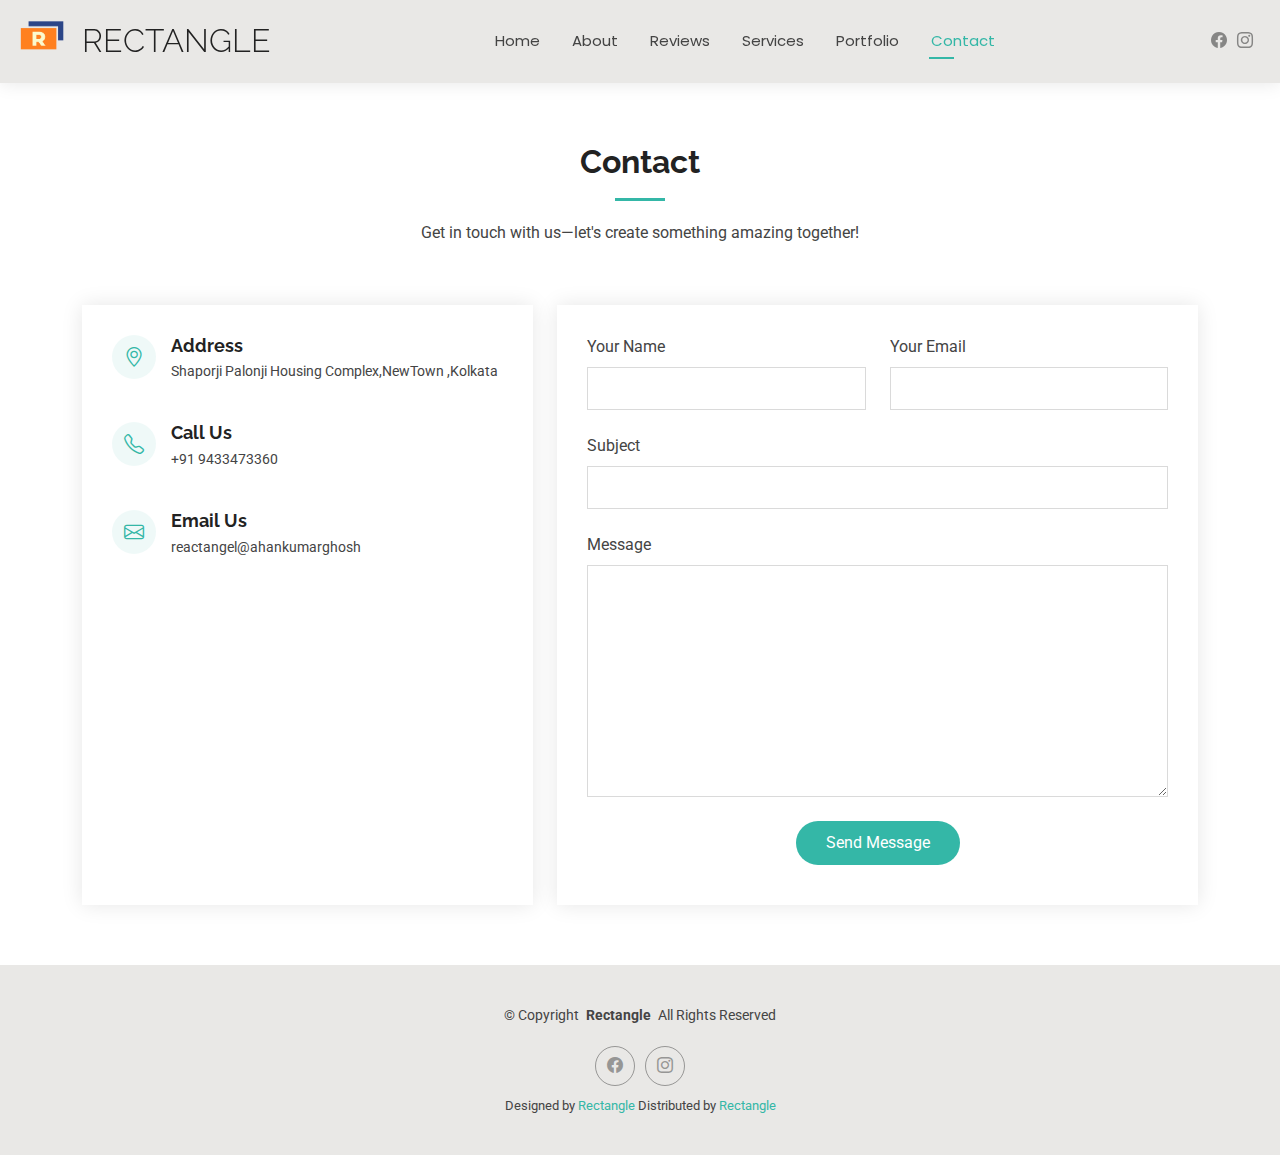
<file: Reactangel/contact.html>
<!DOCTYPE html>
<html lang="en">

<head>
  <meta charset="utf-8">
  <meta content="width=device-width, initial-scale=1.0" name="viewport">
  <title>Contact - Rectangle</title>
  <meta name="description" content="">
  <meta name="keywords" content="">

  <!-- Favicons -->
  <link href="assets/img/favicon.svg" rel="icon">
  <link href="assets/img/apple-touch-icon.png" rel="apple-touch-icon">

  <!-- Fonts -->
  <link href="https://fonts.googleapis.com" rel="preconnect">
  <link href="https://fonts.gstatic.com" rel="preconnect" crossorigin>
  <link href="https://fonts.googleapis.com/css2?family=Roboto:ital,wght@0,100;0,300;0,400;0,500;0,700;0,900;1,100;1,300;1,400;1,500;1,700;1,900&family=Poppins:ital,wght@0,100;0,200;0,300;0,400;0,500;0,600;0,700;0,800;0,900;1,100;1,200;1,300;1,400;1,500;1,600;1,700;1,800;1,900&family=Raleway:ital,wght@0,100;0,200;0,300;0,400;0,500;0,600;0,700;0,800;0,900;1,100;1,200;1,300;1,400;1,500;1,600;1,700;1,800;1,900&display=swap" rel="stylesheet">

  <!-- Vendor CSS Files -->
  <link href="assets/vendor/bootstrap/css/bootstrap.min.css" rel="stylesheet">
  <link href="assets/vendor/bootstrap-icons/bootstrap-icons.css" rel="stylesheet">
  <link href="assets/vendor/aos/aos.css" rel="stylesheet">
  <link href="assets/vendor/swiper/swiper-bundle.min.css" rel="stylesheet">
  <link href="assets/vendor/glightbox/css/glightbox.min.css" rel="stylesheet">

  <!-- Main CSS File -->
  <link href="assets/css/main.css" rel="stylesheet">


</head>

<body class="contact-page">

  <header id="header" class="header d-flex align-items-center light-background sticky-top">
    <div class="container-fluid position-relative d-flex align-items-center justify-content-between">

      <a href="index.html" class="logo d-flex align-items-center me-auto me-xl-0">
        <!-- Uncomment the line below if you also wish to use an image logo -->
         <img src="assets/img/logo.png" alt="Logo" style="max-height: 50px; width: auto;"> 
        <h1 class="sitename">Rectangle</h1>
      </a>

      <nav id="navmenu" class="navmenu">
        <ul>
          <li><a href="index.html">Home</a></li>
          <li><a href="about.html">About</a></li>
          <li><a href="resume.html">Reviews</a></li>
          <li><a href="services.html">Services</a></li>
          <li><a href="portfolio.html">Portfolio</a></li>
          <li><a href="contact.html" class="active">Contact</a></li>
        </ul>
        <i class="mobile-nav-toggle d-xl-none bi bi-list"></i>
      </nav>

      <div class="header-social-links">
        <a href="https://www.facebook.com/profile.php?id=61556754236278" class="facebook"><i class="bi bi-facebook"></i></a>
        <a href="https://www.instagram.com/the_rectangle.in/?hl=en" class="instagram"><i class="bi bi-instagram"></i></a>
      </div>

    </div>
  </header>

  <main class="main">

    <!-- Contact Section -->
    <section id="contact" class="contact section">

      <!-- Section Title -->
      <div class="container section-title" data-aos="fade-up">
        <h2>Contact</h2>
        <p>Get in touch with us—let's create something amazing together!</p>
      </div><!-- End Section Title -->

      <div class="container" data-aos="fade-up" data-aos-delay="100">

        <div class="row gy-4">

          <div class="col-lg-5">

            <div class="info-wrap">
              <div class="info-item d-flex" data-aos="fade-up" data-aos-delay="200">
                <i class="bi bi-geo-alt flex-shrink-0"></i>
                <div>
                  <h3>Address</h3>
                  <p>Shaporji Palonji Housing Complex,NewTown ,Kolkata</p>
                </div>
              </div><!-- End Info Item -->

              <div class="info-item d-flex" data-aos="fade-up" data-aos-delay="300">
                <i class="bi bi-telephone flex-shrink-0"></i>
                <div>
                  <h3>Call Us</h3>
                  <p>+91 9433473360</p>
                </div>
              </div><!-- End Info Item -->

              <div class="info-item d-flex" data-aos="fade-up" data-aos-delay="400">
                <i class="bi bi-envelope flex-shrink-0"></i>
                <div>
                  <h3>Email Us</h3>
                  <p>reactangel@ahankumarghosh</p>
                </div>
              </div><!-- End Info Item -->

              <iframe src="https://www.google.com/maps/embed?pb=!1m21!1m12!1m3!1d3684.245124622916!2d88.50650308758063!3d22.569933613906173!2m3!1f0!2f0!3f0!3m2!1i1024!2i768!4f13.1!4m6!3e3!4m0!4m3!3m2!1d22.570741042889743!2d88.50935695800973!5e0!3m2!1sen!2sin!4v1743073403589!5m2!1sen!2sin" frameborder="0" style="border:0; width: 100%; height: 270px;" allowfullscreen="" loading="lazy" referrerpolicy="no-referrer-when-downgrade"></iframe>
            </div>
          </div>

          <div class="col-lg-7">
            <form  id="contact-form" class="php-email-form" data-aos="fade-up" data-aos-delay="200">
              <div class="row gy-4">

                <div class="col-md-6">
                  <label for="name-field" class="pb-2">Your Name</label>
                  <input type="text" name="name" id="name-field" class="form-control" required="">
                </div>

                <div class="col-md-6">
                  <label for="email-field" class="pb-2">Your Email</label>
                  <input type="email" class="form-control" name="email" id="email-field" required="">
                </div>

                <div class="col-md-12">
                  <label for="subject-field" class="pb-2">Subject</label>
                  <input type="text" class="form-control" name="subject" id="subject-field" required="">
                </div>

                <div class="col-md-12">
                  <label for="message-field" class="pb-2">Message</label>
                  <textarea class="form-control" name="message" rows="10" id="message-field" required=""></textarea>
                </div>

                <div class="col-md-12 text-center">
                  <div class="loading">Loading</div>
                  <div class="error-message"></div>
                  <div class="sent-message">Your message has been sent. Thank you!</div>

                  <button type="submit">Send Message</button>
                </div>

              </div>
            </form>
          </div><!-- End Contact Form -->

        </div>

      </div>

    </section><!-- /Contact Section -->

  </main>

  <footer id="footer" class="footer light-background">

    <div class="container">
      <div class="copyright text-center ">
        <p>© <span>Copyright</span> <strong class="px-1 sitename">Rectangle</strong> <span>All Rights Reserved<br></span></p>
      </div>
      <div class="social-links d-flex justify-content-center">
        <a href="https://www.facebook.com/profile.php?id=61556754236278" class="facebook"><i class="bi bi-facebook"></i></a>
        <a href="https://www.instagram.com/the_rectangle.in/?hl=en" class="instagram"><i class="bi bi-instagram"></i></a>
      </div>
      <div class="credits">
   
        Designed by <a href="index.html">Rectangle</a> Distributed by <a href="index.html">Rectangle
      </div>
    </div>

  </footer>

  <!-- Scroll Top -->
  <a href="#" id="scroll-top" class="scroll-top d-flex align-items-center justify-content-center"><i class="bi bi-arrow-up-short"></i></a>

  <!-- Preloader -->
  <div id="preloader"></div>

  <!-- Vendor JS Files -->
  <script src="assets/vendor/bootstrap/js/bootstrap.bundle.min.js"></script>
  
  <script src="assets/vendor/aos/aos.js"></script>
  <script src="assets/vendor/waypoints/noframework.waypoints.js"></script>
  <script src="assets/vendor/purecounter/purecounter_vanilla.js"></script>
  <script src="assets/vendor/swiper/swiper-bundle.min.js"></script>
  <script src="assets/vendor/glightbox/js/glightbox.min.js"></script>
  <script src="assets/vendor/imagesloaded/imagesloaded.pkgd.min.js"></script>
  <script src="assets/vendor/isotope-layout/isotope.pkgd.min.js"></script>

  <!-- Main JS File -->
  <script src="assets/js/main.js"></script>
  <script src="forms/contact.js"></script>

  
 
</body>

</html>
</file>
<file: Reactangel/assets/css/main.css>
/**
* Template Name: Kelly
* Template URL: https://bootstrapmade.com/kelly-free-bootstrap-cv-resume-html-template/
* Updated: Aug 07 2024 with Bootstrap v5.3.3
* Author: BootstrapMade.com
* License: https://bootstrapmade.com/license/
*/

/*--------------------------------------------------------------
# Font & Color Variables
# Help: https://bootstrapmade.com/color-system/
--------------------------------------------------------------*/
/* Fonts */
:root {
  --default-font: "Roboto",  system-ui, -apple-system, "Segoe UI", Roboto, "Helvetica Neue", Arial, "Noto Sans", "Liberation Sans", sans-serif, "Apple Color Emoji", "Segoe UI Emoji", "Segoe UI Symbol", "Noto Color Emoji";
  --heading-font: "Raleway",  sans-serif;
  --nav-font: "Poppins",  sans-serif;
}

/* Global Colors - The following color variables are used throughout the website. Updating them here will change the color scheme of the entire website */
:root { 
  --background-color: #ffffff; /* Background color for the entire website, including individual sections */
  --default-color: #444444; /* Default color used for the majority of the text content across the entire website */
  --heading-color: #222222; /* Color for headings, subheadings and title throughout the website */
  --accent-color: #34b7a7; /* Accent color that represents your brand on the website. It's used for buttons, links, and other elements that need to stand out */
  --surface-color: #ffffff; /* The surface color is used as a background of boxed elements within sections, such as cards, icon boxes, or other elements that require a visual separation from the global background. */
  --contrast-color: #ffffff; /* Contrast color for text, ensuring readability against backgrounds of accent, heading, or default colors. */
}

/* Nav Menu Colors - The following color variables are used specifically for the navigation menu. They are separate from the global colors to allow for more customization options */
:root {
  --nav-color: #444444;  /* The default color of the main navmenu links */
  --nav-hover-color: #34b7a7; /* Applied to main navmenu links when they are hovered over or active */
  --nav-mobile-background-color: #ffffff; /* Used as the background color for mobile navigation menu */
  --nav-dropdown-background-color: #ffffff; /* Used as the background color for dropdown items that appear when hovering over primary navigation items */
  --nav-dropdown-color: #444444; /* Used for navigation links of the dropdown items in the navigation menu. */
  --nav-dropdown-hover-color: #34b7a7; /* Similar to --nav-hover-color, this color is applied to dropdown navigation links when they are hovered over. */
}

/* Color Presets - These classes override global colors when applied to any section or element, providing reuse of the sam color scheme. */

.light-background {
  --background-color: #e9e8e6;
  --surface-color: #ffffff;
}

.dark-background {
  --background-color: #060606;
  --default-color: #ffffff;
  --heading-color: #ffffff;
  --surface-color: #252525;
  --contrast-color: #ffffff;
}

/* Smooth scroll */
:root {
  scroll-behavior: smooth;
}

/*--------------------------------------------------------------
# General Styling & Shared Classes
--------------------------------------------------------------*/
body {
  color: var(--default-color);
  background-color: var(--background-color);
  font-family: var(--default-font);
}

a {
  color: var(--accent-color);
  text-decoration: none;
  transition: 0.3s;
}

a:hover {
  color: color-mix(in srgb, var(--accent-color), transparent 25%);
  text-decoration: none;
}

h1,
h2,
h3,
h4,
h5,
h6 {
  color: var(--heading-color);
  font-family: var(--heading-font);
}

/* PHP Email Form Messages
------------------------------*/
.php-email-form .error-message {
  display: none;
  background: #df1529;
  color: #ffffff;
  text-align: left;
  padding: 15px;
  margin-bottom: 24px;
  font-weight: 600;
}

.php-email-form .sent-message {
  display: none;
  color: #ffffff;
  background: #059652;
  text-align: center;
  padding: 15px;
  margin-bottom: 24px;
  font-weight: 600;
}

.php-email-form .loading {
  display: none;
  background: var(--surface-color);
  text-align: center;
  padding: 15px;
  margin-bottom: 24px;
}

.php-email-form .loading:before {
  content: "";
  display: inline-block;
  border-radius: 50%;
  width: 24px;
  height: 24px;
  margin: 0 10px -6px 0;
  border: 3px solid var(--accent-color);
  border-top-color: var(--surface-color);
  animation: php-email-form-loading 1s linear infinite;
}

@keyframes php-email-form-loading {
  0% {
    transform: rotate(0deg);
  }

  100% {
    transform: rotate(360deg);
  }
}

/*--------------------------------------------------------------
# Global Header
--------------------------------------------------------------*/
.header {
  color: var(--default-color);
  background-color: var(--background-color);
  padding: 15px 0;
  transition: all 0.5s;
  z-index: 997;
  box-shadow: 0px 0 18px rgba(0, 0, 0, 0.1);
}

.header .logo {
  line-height: 5;
}

.header .logo img {
  max-height: 36px;
  margin-right: 8px;
}

.header .logo h1 {
  font-size: 32px;
  margin: 0;
  font-weight: 300;
  text-transform: uppercase;
  color: var(--heading-color);
}

.header .header-social-links {
  padding-right: 15px;
}

.header .header-social-links a {
  color: color-mix(in srgb, var(--default-color), transparent 40%);
  padding-left: 6px;
  display: inline-block;
  transition: 0.3s;
  font-size: 16px;
}

.header .header-social-links a:hover {
  color: var(--accent-color);
}

.header .header-social-links a i {
  line-height: 0px;
}

@media (max-width: 1200px) {
  .header .logo {
    order: 1;
  }

  .header .header-social-links {
    order: 2;
  }

  .header .navmenu {
    order: 3;
  }
}

/*--------------------------------------------------------------
# Navigation Menu
--------------------------------------------------------------*/
/* Desktop Navigation */
@media (min-width: 1200px) {
  .navmenu {
    padding: 0;
  }

  .navmenu ul {
    margin: 0;
    padding: 0;
    display: flex;
    list-style: none;
    align-items: center;
  }

  .navmenu li {
    position: relative;
  }

  .navmenu>ul>li {
    white-space: nowrap;
    padding: 15px 14px;
  }

  .navmenu>ul>li:last-child {
    padding-right: 0;
  }

  .navmenu a,
  .navmenu a:focus {
    color: var(--nav-color);
    font-size: 15px;
    padding: 0 2px;
    font-family: var(--nav-font);
    font-weight: 400;
    display: flex;
    align-items: center;
    justify-content: space-between;
    white-space: nowrap;
    transition: 0.3s;
    position: relative;
  }

  .navmenu a i,
  .navmenu a:focus i {
    font-size: 12px;
    line-height: 0;
    margin-left: 5px;
    transition: 0.3s;
  }

  .navmenu>ul>li>a:before {
    content: "";
    position: absolute;
    height: 2px;
    bottom: -6px;
    left: 0;
    background-color: var(--nav-hover-color);
    visibility: hidden;
    width: 0px;
    transition: all 0.3s ease-in-out 0s;
  }

  .navmenu a:hover:before,
  .navmenu li:hover>a:before,
  .navmenu .active:before {
    visibility: visible;
    width: 25px;
  }

  .navmenu li:hover>a,
  .navmenu .active,
  .navmenu .active:focus {
    color: var(--nav-hover-color);
  }

  .navmenu .dropdown ul {
    margin: 0;
    padding: 10px 0;
    background: var(--nav-dropdown-background-color);
    display: block;
    position: absolute;
    visibility: hidden;
    left: 14px;
    top: 130%;
    opacity: 0;
    transition: 0.3s;
    border-radius: 4px;
    z-index: 99;
    box-shadow: 0px 0px 30px rgba(0, 0, 0, 0.1);
  }

  .navmenu .dropdown ul li {
    min-width: 200px;
  }

  .navmenu .dropdown ul a {
    padding: 10px 20px;
    font-size: 15px;
    text-transform: none;
    color: var(--nav-dropdown-color);
  }

  .navmenu .dropdown ul a i {
    font-size: 12px;
  }

  .navmenu .dropdown ul a:hover,
  .navmenu .dropdown ul .active:hover,
  .navmenu .dropdown ul li:hover>a {
    color: var(--nav-dropdown-hover-color);
  }

  .navmenu .dropdown:hover>ul {
    opacity: 1;
    top: 100%;
    visibility: visible;
  }

  .navmenu .dropdown .dropdown ul {
    top: 0;
    left: -90%;
    visibility: hidden;
  }

  .navmenu .dropdown .dropdown:hover>ul {
    opacity: 1;
    top: 0;
    left: -100%;
    visibility: visible;
  }
}

/* Mobile Navigation */
@media (max-width: 1199px) {
  .mobile-nav-toggle {
    color: var(--nav-color);
    font-size: 28px;
    line-height: 0;
    margin-right: 10px;
    cursor: pointer;
    transition: color 0.3s;
  }

  .navmenu {
    padding: 0;
    z-index: 9997;
  }

  .navmenu ul {
    display: none;
    list-style: none;
    position: absolute;
    inset: 60px 20px 20px 20px;
    padding: 10px 0;
    margin: 0;
    border-radius: 6px;
    background-color: var(--nav-mobile-background-color);
    border: 1px solid color-mix(in srgb, var(--default-color), transparent 90%);
    box-shadow: none;
    overflow-y: auto;
    transition: 0.3s;
    z-index: 9998;
  }

  .navmenu a,
  .navmenu a:focus {
    color: var(--nav-dropdown-color);
    padding: 10px 20px;
    font-family: var(--nav-font);
    font-size: 17px;
    font-weight: 500;
    display: flex;
    align-items: center;
    justify-content: space-between;
    white-space: nowrap;
    transition: 0.3s;
  }

  .navmenu a i,
  .navmenu a:focus i {
    font-size: 12px;
    line-height: 0;
    margin-left: 5px;
    width: 30px;
    height: 30px;
    display: flex;
    align-items: center;
    justify-content: center;
    border-radius: 50%;
    transition: 0.3s;
    background-color: color-mix(in srgb, var(--accent-color), transparent 90%);
  }

  .navmenu a i:hover,
  .navmenu a:focus i:hover {
    background-color: var(--accent-color);
    color: var(--contrast-color);
  }

  .navmenu a:hover,
  .navmenu .active,
  .navmenu .active:focus {
    color: var(--nav-dropdown-hover-color);
  }

  .navmenu .active i,
  .navmenu .active:focus i {
    background-color: var(--accent-color);
    color: var(--contrast-color);
    transform: rotate(180deg);
  }

  .navmenu .dropdown ul {
    position: static;
    display: none;
    z-index: 99;
    padding: 10px 0;
    margin: 10px 20px;
    background-color: var(--nav-dropdown-background-color);
    transition: all 0.5s ease-in-out;
  }

  .navmenu .dropdown ul ul {
    background-color: rgba(33, 37, 41, 0.1);
  }

  .navmenu .dropdown>.dropdown-active {
    display: block;
    background-color: rgba(33, 37, 41, 0.03);
  }

  .mobile-nav-active {
    overflow: hidden;
  }

  .mobile-nav-active .mobile-nav-toggle {
    color: #fff;
    position: absolute;
    font-size: 32px;
    top: 15px;
    right: 15px;
    margin-right: 0;
    z-index: 9999;
  }

  .mobile-nav-active .navmenu {
    position: fixed;
    overflow: hidden;
    inset: 0;
    background: rgba(33, 37, 41, 0.8);
    transition: 0.3s;
  }

  .mobile-nav-active .navmenu>ul {
    display: block;
  }
}

/*--------------------------------------------------------------
# Global Footer
--------------------------------------------------------------*/
.footer {
  color: var(--default-color);
  background-color: var(--background-color);
  font-size: 14px;
  padding: 40px 0;
  position: relative;
}

.footer .copyright p {
  margin-bottom: 0;
}

.footer .social-links {
  margin-top: 20px;
}

.footer .social-links a {
  display: flex;
  align-items: center;
  justify-content: center;
  width: 40px;
  height: 40px;
  border-radius: 50%;
  border: 1px solid color-mix(in srgb, var(--default-color), transparent 50%);
  font-size: 16px;
  color: color-mix(in srgb, var(--default-color), transparent 50%);
  margin: 0 5px;
  transition: 0.3s;
}

.footer .social-links a:hover {
  color: var(--accent-color);
  border-color: var(--accent-color);
}

.footer .credits {
  margin-top: 10px;
  font-size: 13px;
  text-align: center;
}

/*--------------------------------------------------------------
# Preloader
--------------------------------------------------------------*/
#preloader {
  position: fixed;
  inset: 0;
  z-index: 9999;
  overflow: hidden;
  background-color: var(--background-color);
  transition: all 0.6s ease-out;
  width: 100%;
  height: 100vh;
}

#preloader:before,
#preloader:after {
  content: "";
  position: absolute;
  border: 4px solid var(--accent-color);
  border-radius: 50%;
  animation: animate-preloader 2s cubic-bezier(0, 0.2, 0.8, 1) infinite;
}

#preloader:after {
  animation-delay: -0.5s;
}

@keyframes animate-preloader {
  0% {
    width: 10px;
    height: 10px;
    top: calc(50% - 5px);
    left: calc(50% - 5px);
    opacity: 1;
  }

  100% {
    width: 72px;
    height: 72px;
    top: calc(50% - 36px);
    left: calc(50% - 36px);
    opacity: 0;
  }
}

/*--------------------------------------------------------------
# Scroll Top Button
--------------------------------------------------------------*/
.scroll-top {
  position: fixed;
  visibility: hidden;
  opacity: 0;
  right: 15px;
  bottom: -15px;
  z-index: 99999;
  background-color: var(--accent-color);
  width: 44px;
  height: 44px;
  border-radius: 50px;
  transition: all 0.4s;
}

.scroll-top i {
  font-size: 24px;
  color: var(--contrast-color);
  line-height: 0;
}

.scroll-top:hover {
  background-color: color-mix(in srgb, var(--accent-color), transparent 20%);
  color: var(--contrast-color);
}

.scroll-top.active {
  visibility: visible;
  opacity: 1;
  bottom: 15px;
}

/*--------------------------------------------------------------
# Disable aos animation delay on mobile devices
--------------------------------------------------------------*/
@media screen and (max-width: 768px) {
  [data-aos-delay] {
    transition-delay: 0 !important;
  }
}

/*--------------------------------------------------------------
# Global Page Titles & Breadcrumbs
--------------------------------------------------------------*/
.page-title {
  color: var(--default-color);
  background-color: var(--background-color);
  padding: 25px 0;
  position: relative;
  border-bottom: 1px solid color-mix(in srgb, var(--default-color), transparent 85%);
}

.page-title h1 {
  font-size: 24px;
  font-weight: 400;
}

.page-title .breadcrumbs ol {
  display: flex;
  flex-wrap: wrap;
  list-style: none;
  padding: 0;
  margin: 0;
  font-size: 14px;
  font-weight: 400;
}

.page-title .breadcrumbs ol li+li {
  padding-left: 10px;
}

.page-title .breadcrumbs ol li+li::before {
  content: "/";
  display: inline-block;
  padding-right: 10px;
  color: color-mix(in srgb, var(--default-color), transparent 70%);
}

/*--------------------------------------------------------------
# Global Sections
--------------------------------------------------------------*/
section,
.section {
  color: var(--default-color);
  background-color: var(--background-color);
  padding: 60px 0;
  scroll-margin-top: 100px;
  overflow: clip;
}

@media (max-width: 1199px) {

  section,
  .section {
    scroll-margin-top: 66px;
  }
}

/*--------------------------------------------------------------
# Global Section Titles
--------------------------------------------------------------*/
.section-title {
  text-align: center;
  padding-bottom: 60px;
  position: relative;
}

.section-title h2 {
  font-size: 32px;
  font-weight: 700;
  margin-bottom: 20px;
  padding-bottom: 20px;
  position: relative;
}

.section-title h2:after {
  content: "";
  position: absolute;
  display: block;
  width: 50px;
  height: 3px;
  background: var(--accent-color);
  left: 0;
  right: 0;
  bottom: 0;
  margin: auto;
}

.section-title p {
  margin-bottom: 0;
}

/*--------------------------------------------------------------
# Hero Section
--------------------------------------------------------------*/
.hero {
  width: 100%;
  min-height: calc(100vh - 82px);
  position: relative;
  padding: 80px 0;
  display: flex;
  align-items: center;
  justify-content: center;
}

@media (max-width: 1200px) {
  .hero {
    min-height: calc(100vh - 68px);
  }
}

.hero img {
  position: absolute;
  inset: 0;
  display: block;
  width: 100%;
  height: 100%;
  object-fit: cover;
  z-index: 1;
}

.hero .container {
  position: relative;
  z-index: 3;
}

.hero h2 {
  margin: 0;
  font-size: 48px;
  font-weight: 700;
}

.hero p {
  margin: 10px 0 0 0;
  font-size: 24px;
  color: var(--heading-color);
}

.hero .btn-get-started {
  color: var(--contrast-color);
  background: var(--accent-color);
  font-family: var(--heading-font);
  text-transform: uppercase;
  font-weight: 600;
  font-size: 12px;
  letter-spacing: 1px;
  display: inline-block;
  padding: 12px 40px;
  border-radius: 50px;
  transition: 0.5s;
  margin-top: 30px;
}

.hero .btn-get-started:hover {
  background: color-mix(in srgb, var(--accent-color) 90%, white 20%);
}

@media (max-width: 768px) {
  .hero h2 {
    font-size: 32px;
  }

  .hero p {
    font-size: 18px;
  }
}

/*--------------------------------------------------------------
# About Section
--------------------------------------------------------------*/
.about .content h2 {
  font-weight: 700;
  font-size: 24px;
}

.about .content ul {
  list-style: none;
  padding: 0;
}

.about .content ul li {
  margin-bottom: 20px;
  display: flex;
  align-items: center;
}

.about .content ul strong {
  margin-right: 10px;
}

.about .content ul i {
  font-size: 16px;
  margin-right: 5px;
  color: var(--accent-color);
  line-height: 0;
}

/*--------------------------------------------------------------
# Skills Section
--------------------------------------------------------------*/
.skills .progress {
  height: 60px;
  display: block;
  background: none;
  border-radius: 0;
}

.skills .progress .skill {
  color: var(--heading-color);
  padding: 0;
  margin: 0 0 6px 0;
  text-transform: uppercase;
  display: block;
  font-weight: 600;
  font-family: var(--heading-font);
}

.skills .progress .skill .val {
  float: right;
  font-style: normal;
}

.skills .progress-bar-wrap {
  background: color-mix(in srgb, var(--default-color), transparent 90%);
  height: 10px;
}

.skills .progress-bar {
  width: 1px;
  height: 10px;
  transition: 0.9s;
  background-color: var(--accent-color);
}

/*--------------------------------------------------------------
# Stats Section
--------------------------------------------------------------*/
.stats .stats-item {
  padding: 30px;
  width: 100%;
}

.stats .stats-item span {
  color: var(--heading-color);
  font-size: 48px;
  display: block;
  font-weight: 700;
  margin-bottom: 20px;
  padding-bottom: 20px;
  position: relative;
}

.stats .stats-item span:after {
  content: "";
  position: absolute;
  display: block;
  width: 25px;
  height: 3px;
  background: var(--accent-color);
  left: 0;
  right: 0;
  bottom: 0;
  margin: auto;
}

.stats .stats-item p {
  color: color-mix(in srgb, var(--default-color), transparent 40%);
  padding: 0;
  margin: 0;
  font-family: var(--heading-font);
  font-weight: 500;
}

/*--------------------------------------------------------------
# Testimonials Section
--------------------------------------------------------------*/
.testimonials .section-header {
  margin-bottom: 40px;
}

.testimonials .testimonials-carousel,
.testimonials .testimonials-slider {
  overflow: hidden;
}

.testimonials .testimonial-item {
  text-align: center;
}

.testimonials .testimonial-item .testimonial-img {
  width: 120px;
  border-radius: 50%;
  border: 4px solid var(--background-color);
  margin: 0 auto;
}

.testimonials .testimonial-item h3 {
  font-size: 20px;
  font-weight: bold;
  margin: 10px 0 5px 0;
}

.testimonials .testimonial-item h4 {
  font-size: 14px;
  color: color-mix(in srgb, var(--default-color), transparent 40%);
  margin: 0 0 15px 0;
}

.testimonials .testimonial-item .stars {
  margin-bottom: 15px;
}

.testimonials .testimonial-item .stars i {
  color: #ffc107;
  margin: 0 1px;
}

.testimonials .testimonial-item .quote-icon-left,
.testimonials .testimonial-item .quote-icon-right {
  color: color-mix(in srgb, var(--accent-color), transparent 50%);
  font-size: 26px;
  line-height: 0;
}

.testimonials .testimonial-item .quote-icon-left {
  display: inline-block;
  left: -5px;
  position: relative;
}

.testimonials .testimonial-item .quote-icon-right {
  display: inline-block;
  right: -5px;
  position: relative;
  top: 10px;
  transform: scale(-1, -1);
}

.testimonials .testimonial-item p {
  font-style: italic;
  margin: 0 auto 15px auto;
}

.testimonials .swiper-wrapper {
  height: auto;
}

.testimonials .swiper-pagination {
  margin-top: 20px;
  position: relative;
}

.testimonials .swiper-pagination .swiper-pagination-bullet {
  width: 12px;
  height: 12px;
  opacity: 1;
  background-color: color-mix(in srgb, var(--default-color), transparent 85%);
}

.testimonials .swiper-pagination .swiper-pagination-bullet-active {
  background-color: var(--accent-color);
}

@media (min-width: 992px) {
  .testimonials .testimonial-item p {
    width: 80%;
  }
}

/*--------------------------------------------------------------
# Resume Section
--------------------------------------------------------------*/
.resume .resume-title {
  color: var(--heading-color);
  font-size: 26px;
  font-weight: 700;
  margin-top: 20px;
  margin-bottom: 20px;
}

.resume .resume-item {
  padding: 0 0 20px 20px;
  margin-top: -2px;
  border-left: 2px solid var(--accent-color);
  position: relative;
}

.resume .resume-item h4 {
  line-height: 18px;
  font-size: 18px;
  font-weight: 600;
  text-transform: uppercase;
  color: color-mix(in srgb, var(--default-color), transparent 20%);
  margin-bottom: 10px;
}

.resume .resume-item h5 {
  font-size: 16px;
  padding: 5px 15px;
  display: inline-block;
  font-weight: 600;
  margin-bottom: 10px;
}

.resume .resume-item ul {
  padding-left: 20px;
}

.resume .resume-item ul li {
  padding-bottom: 10px;
}

.resume .resume-item:last-child {
  padding-bottom: 0;
}

.resume .resume-item::before {
  content: "";
  position: absolute;
  width: 16px;
  height: 16px;
  border-radius: 50px;
  left: -9px;
  top: 0;
  background: var(--background-color);
  border: 2px solid var(--accent-color);
}

/*--------------------------------------------------------------
# Services Section
--------------------------------------------------------------*/
.services .service-item {
  background-color: var(--surface-color);
  box-shadow: 0px 5px 90px 0px rgba(0, 0, 0, 0.1);
  height: 100%;
  padding: 60px 30px;
  text-align: center;
  transition: 0.3s;
  border-radius: 5px;
}

.services .service-item .icon {
  margin: 0 auto;
  width: 100px;
  height: 100px;
  display: flex;
  align-items: center;
  justify-content: center;
  transition: ease-in-out 0.3s;
  position: relative;
}

.services .service-item .icon i {
  font-size: 36px;
  transition: 0.5s;
  position: relative;
}

.services .service-item .icon svg {
  position: absolute;
  top: 0;
  left: 0;
}

.services .service-item .icon svg path {
  transition: 0.5s;
  fill: color-mix(in srgb, var(--default-color), transparent 95%);
}

.services .service-item h3 {
  font-weight: 700;
  margin: 10px 0 15px 0;
  font-size: 22px;
}

.services .service-item p {
  line-height: 24px;
  font-size: 14px;
  margin-bottom: 0;
}

.services .service-item:hover {
  box-shadow: 0px 5px 35px 0px rgba(0, 0, 0, 0.1);
}

.services .service-item.item-cyan i {
  color: #0dcaf0;
}

.services .service-item.item-cyan:hover .icon i {
  color: #fff;
}

.services .service-item.item-cyan:hover .icon path {
  fill: #0dcaf0;
}

.services .service-item.item-orange i {
  color: #fd7e14;
}

.services .service-item.item-orange:hover .icon i {
  color: #fff;
}

.services .service-item.item-orange:hover .icon path {
  fill: #fd7e14;
}

.services .service-item.item-teal i {
  color: #20c997;
}

.services .service-item.item-teal:hover .icon i {
  color: #fff;
}

.services .service-item.item-teal:hover .icon path {
  fill: #20c997;
}

.services .service-item.item-red i {
  color: #df1529;
}

.services .service-item.item-red:hover .icon i {
  color: #fff;
}

.services .service-item.item-red:hover .icon path {
  fill: #df1529;
}

.services .service-item.item-indigo i {
  color: #6610f2;
}

.services .service-item.item-indigo:hover .icon i {
  color: #fff;
}

.services .service-item.item-indigo:hover .icon path {
  fill: #6610f2;
}

.services .service-item.item-pink i {
  color: #f3268c;
}

.services .service-item.item-pink:hover .icon i {
  color: #fff;
}

.services .service-item.item-pink:hover .icon path {
  fill: #f3268c;
}

/*--------------------------------------------------------------
# Portfolio Section
--------------------------------------------------------------*/
.portfolio .portfolio-filters {
  padding: 0;
  margin: 0 auto 20px auto;
  list-style: none;
  text-align: center;
}

.portfolio .portfolio-filters li {
  cursor: pointer;
  display: inline-block;
  padding: 8px 20px 10px 20px;
  margin: 0;
  font-size: 15px;
  font-weight: 500;
  line-height: 1;
  margin-bottom: 5px;
  border-radius: 50px;
  transition: all 0.3s ease-in-out;
  font-family: var(--heading-font);
}

.portfolio .portfolio-filters li:hover,
.portfolio .portfolio-filters li.filter-active {
  color: var(--contrast-color);
  background-color: var(--accent-color);
}

.portfolio .portfolio-filters li:first-child {
  margin-left: 0;
}

.portfolio .portfolio-filters li:last-child {
  margin-right: 0;
}

@media (max-width: 575px) {
  .portfolio .portfolio-filters li {
    font-size: 14px;
    margin: 0 0 10px 0;
  }
}

.portfolio .portfolio-item {
  position: relative;
  overflow: hidden;
}

.portfolio .portfolio-item .portfolio-info {
  opacity: 0;
  position: absolute;
  left: 12px;
  right: 12px;
  bottom: -100%;
  z-index: 3;
  transition: all ease-in-out 0.5s;
  background: color-mix(in srgb, var(--surface-color), transparent 10%);
  padding: 15px;
}

.portfolio .portfolio-item .portfolio-info h4 {
  font-size: 18px;
  font-weight: 600;
  padding-right: 50px;
}

.portfolio .portfolio-item .portfolio-info p {
  color: color-mix(in srgb, var(--default-color), transparent 30%);
  font-size: 14px;
  margin-bottom: 0;
  padding-right: 50px;
}

.portfolio .portfolio-item .portfolio-info .preview-link,
.portfolio .portfolio-item .portfolio-info .details-link {
  position: absolute;
  right: 50px;
  font-size: 24px;
  top: calc(50% - 14px);
  color: color-mix(in srgb, var(--default-color), transparent 30%);
  transition: 0.3s;
  line-height: 0;
}

.portfolio .portfolio-item .portfolio-info .preview-link:hover,
.portfolio .portfolio-item .portfolio-info .details-link:hover {
  color: var(--accent-color);
}

.portfolio .portfolio-item .portfolio-info .details-link {
  right: 14px;
  font-size: 28px;
}

.portfolio .portfolio-item:hover .portfolio-info {
  opacity: 1;
  bottom: 0;
}

/*--------------------------------------------------------------
# Portfolio Details Section
--------------------------------------------------------------*/
.portfolio-details .portfolio-details-slider img {
  width: 100%;
}

.portfolio-details .portfolio-details-slider .swiper-pagination {
  margin-top: 20px;
  position: relative;
}

.portfolio-details .portfolio-details-slider .swiper-pagination .swiper-pagination-bullet {
  width: 12px;
  height: 12px;
  background-color: color-mix(in srgb, var(--default-color), transparent 85%);
  opacity: 1;
}

.portfolio-details .portfolio-details-slider .swiper-pagination .swiper-pagination-bullet-active {
  background-color: var(--accent-color);
}

.portfolio-details .portfolio-info {
  background-color: var(--surface-color);
  padding: 30px;
  box-shadow: 0px 0 30px rgba(0, 0, 0, 0.1);
}

.portfolio-details .portfolio-info h3 {
  font-size: 22px;
  font-weight: 700;
  margin-bottom: 20px;
  padding-bottom: 20px;
  border-bottom: 1px solid color-mix(in srgb, var(--default-color), transparent 85%);
}

.portfolio-details .portfolio-info ul {
  list-style: none;
  padding: 0;
  font-size: 15px;
}

.portfolio-details .portfolio-info ul li+li {
  margin-top: 10px;
}

.portfolio-details .portfolio-description {
  padding-top: 30px;
}

.portfolio-details .portfolio-description h2 {
  font-size: 26px;
  font-weight: 700;
  margin-bottom: 20px;
}

.portfolio-details .portfolio-description p {
  padding: 0;
  color: color-mix(in srgb, var(--default-color), transparent 30%);
}

/*--------------------------------------------------------------
# Contact Section
--------------------------------------------------------------*/
.contact .info-wrap {
  background-color: var(--surface-color);
  box-shadow: 0px 0px 20px rgba(0, 0, 0, 0.1);
  padding: 30px;
}

@media (max-width: 575px) {
  .contact .info-wrap {
    padding: 20px;
  }
}

.contact .info-item {
  margin-bottom: 40px;
}

.contact .info-item i {
  font-size: 20px;
  color: var(--accent-color);
  background: color-mix(in srgb, var(--accent-color), transparent 92%);
  width: 44px;
  height: 44px;
  display: flex;
  justify-content: center;
  align-items: center;
  border-radius: 50px;
  transition: all 0.3s ease-in-out;
  margin-right: 15px;
}

.contact .info-item h3 {
  padding: 0;
  font-size: 18px;
  font-weight: 700;
  margin-bottom: 5px;
}

.contact .info-item p {
  padding: 0;
  margin-bottom: 0;
  font-size: 14px;
}

.contact .info-item:hover i {
  background: var(--accent-color);
  color: var(--contrast-color);
}

.contact .php-email-form {
  background-color: var(--surface-color);
  height: 100%;
  padding: 30px;
  box-shadow: 0px 0px 20px rgba(0, 0, 0, 0.1);
}

@media (max-width: 575px) {
  .contact .php-email-form {
    padding: 20px;
  }
}

.contact .php-email-form input[type=text],
.contact .php-email-form input[type=email],
.contact .php-email-form textarea {
  font-size: 14px;
  padding: 10px 15px;
  box-shadow: none;
  border-radius: 0;
  color: var(--default-color);
  background-color: var(--surface-color);
  border-color: color-mix(in srgb, var(--default-color), transparent 80%);
}

.contact .php-email-form input[type=text]:focus,
.contact .php-email-form input[type=email]:focus,
.contact .php-email-form textarea:focus {
  border-color: var(--accent-color);
}

.contact .php-email-form input[type=text]::placeholder,
.contact .php-email-form input[type=email]::placeholder,
.contact .php-email-form textarea::placeholder {
  color: color-mix(in srgb, var(--default-color), transparent 70%);
}

.contact .php-email-form button[type=submit] {
  color: var(--contrast-color);
  background: var(--accent-color);
  border: 0;
  padding: 10px 30px;
  transition: 0.4s;
  border-radius: 50px;
}

.contact .php-email-form button[type=submit]:hover {
  background: color-mix(in srgb, var(--accent-color), transparent 25%);
}

/*--------------------------------------------------------------
# Starter Section Section
--------------------------------------------------------------*/
.starter-section {
  /* Add your styles here */
}
</file>
